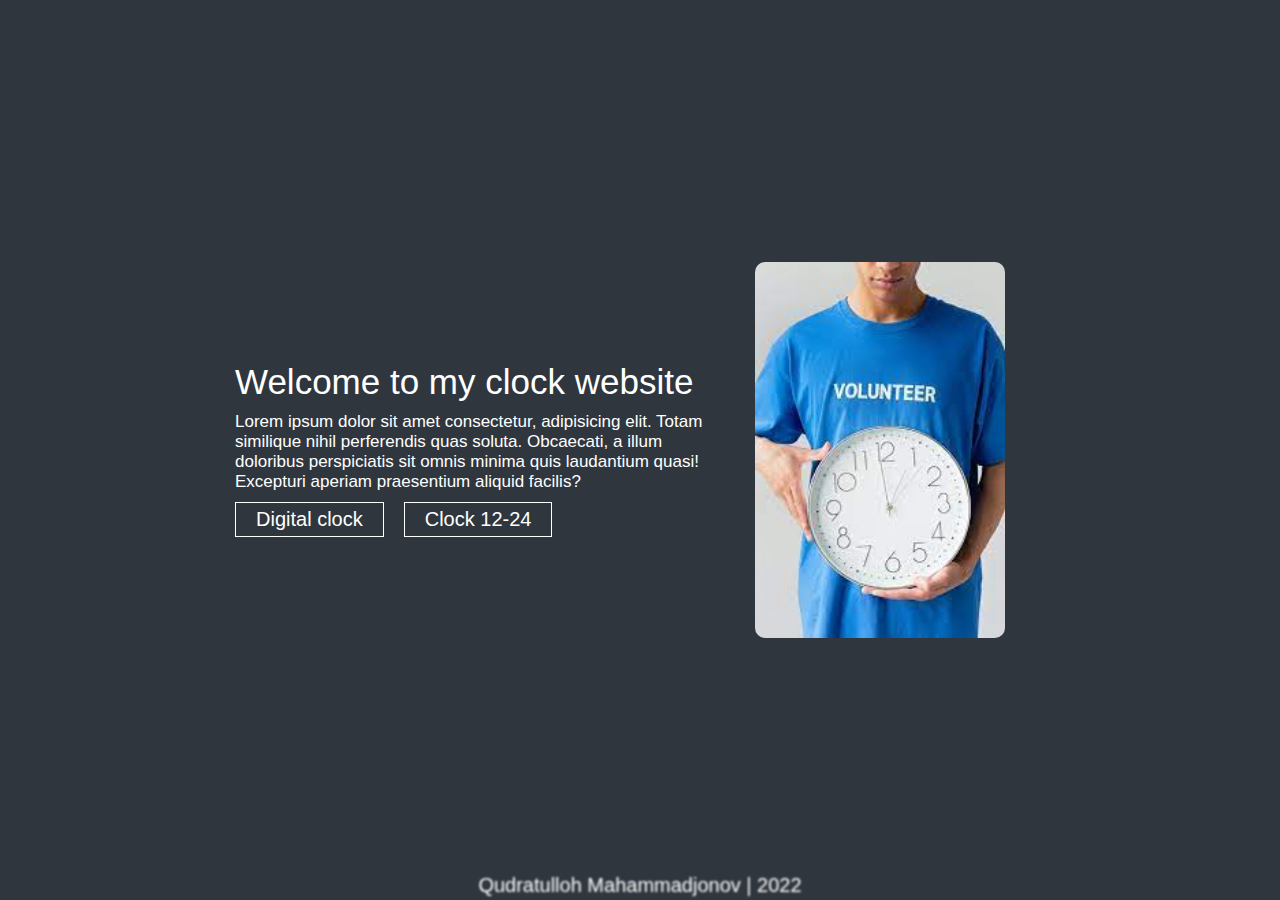
<file: index.html>
<!DOCTYPE html>
<html lang="en">
<head>
    <meta charset="UTF-8">
    <meta http-equiv="X-UA-Compatible" content="IE=edge">
    <meta name="viewport" content="width=device-width, initial-scale=1.0">
    <meta name="author" content="Clock">
    <meta name="description" content="Lorem ipsum dolor sit amet consectetur adipisicing elit. Delectus laudantium fugit unde laborum ratione iste maxime suscipit est ipsam id.">
    <meta name="og:image" content="https://time-qudratulloh.netlify.app/img/hero_img.jpg">
    <title>Clock</title>
    <link rel="stylesheet" href="./css/my.css">
    <link rel="shortcut icon" href="./img/favicon.png" type="image/x-icon">
    <link rel="stylesheet" href="https://cdnjs.cloudflare.com/ajax/libs/font-awesome/6.3.0/css/all.min.css" integrity="sha512-SzlrxWUlpfuzQ+pcUCosxcglQRNAq/DZjVsC0lE40xsADsfeQoEypE+enwcOiGjk/bSuGGKHEyjSoQ1zVisanQ==" crossorigin="anonymous" referrerpolicy="no-referrer" />
</head>
<body>

    <!-- hero start -->
    
    <section class="hero">

        <div class="container hero__container">

            <div class="hero__text-box">

                <h1 class="hero__title">Welcome to my <span class="main-title">clock</span> website</h1>
                
                <p class="hero__text">
                    Lorem ipsum dolor sit amet consectetur, adipisicing elit. Totam similique nihil perferendis quas soluta. Obcaecati, a illum doloribus perspiciatis sit omnis minima quis laudantium quasi! Excepturi aperiam praesentium aliquid facilis?
                </p>
    
                <div class="hero__btn-wrap btn-wrap">
    
                    <a href="./digital.html" class="hero__btn btn">Digital clock</a>

                    <a href="./12-24.html" class="hero__btn btn">Clock 12-24</a>
    
                </div>
                
            </div>

            <a href="./img/hero_img.jpg" download="Clock" class="hero__img-box">

                <img src="./img/hero_img.jpg" alt="Clock" class="hero__img">
                
            </a>

        </div>
        
    </section>

    <!-- hero end -->



    <!-- footer start -->

    <footer class="footer">

        <div class="container footer__container">

            <h2 class="footer__title">

                <a href="https://qudratulloh.netlify.app/" class="footer__content">
                    <i class="far fa-copyright fa-flip"></i> Qudratulloh Mahammadjonov | 2022
                </a>

            </h2>

        </div>
        
    </footer>

    <!-- footer end -->
    
</body>
</html>
</file>
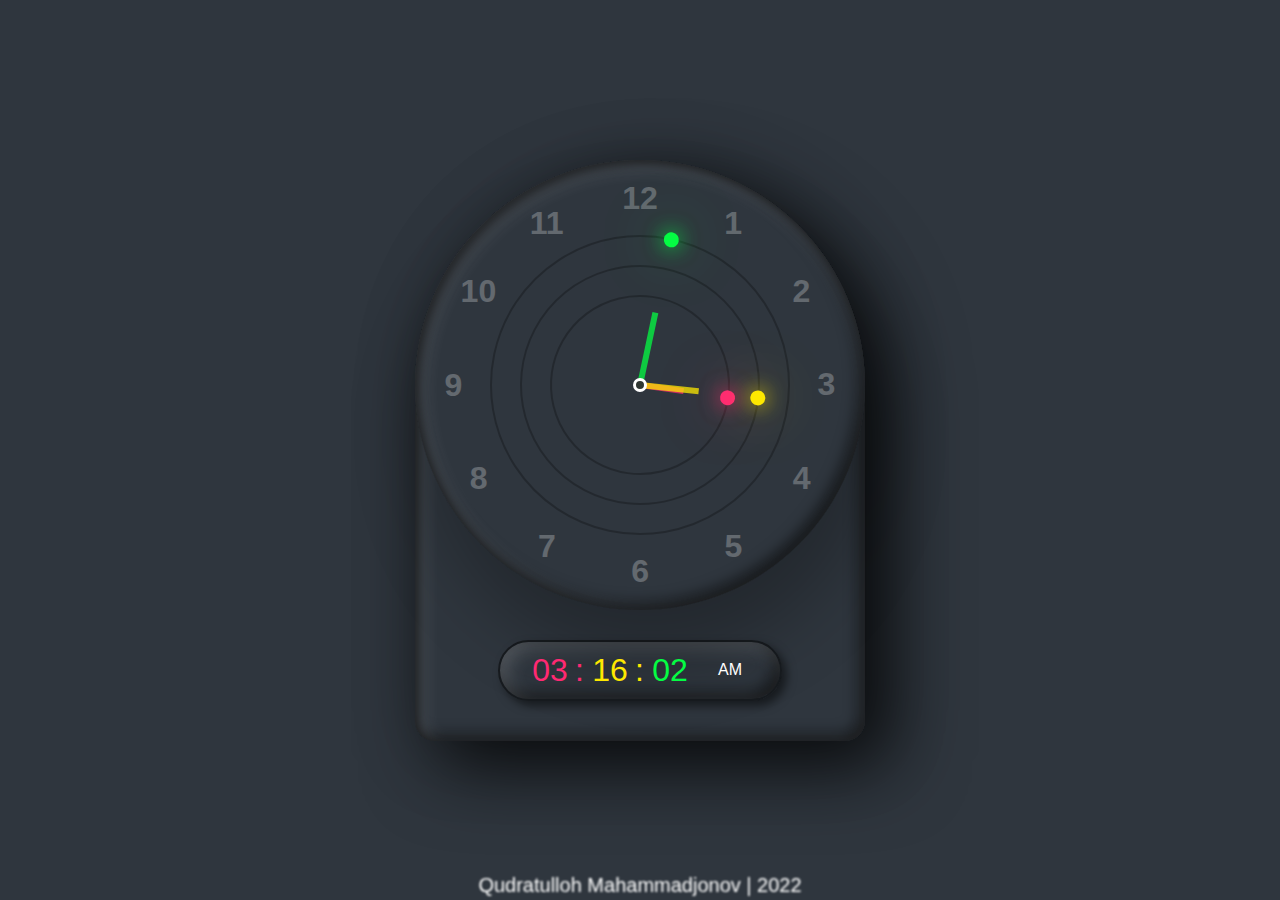
<file: 12-24.html>
<!DOCTYPE html>
<html lang="en">
<head>
    <meta charset="UTF-8">
    <meta http-equiv="X-UA-Compatible" content="IE=edge">
    <meta name="viewport" content="width=device-width, initial-scale=1.0">
    <title>Clock 12-24</title>
    <link rel="stylesheet" href="./css/my.css">
    <link rel="stylesheet" href="./css/style.css">
    <link rel="shortcut icon" href="./img/favicon.png" type="image/x-icon">
</head>
<body>

    <!-- clock start -->
    
    <div class="container">
        
        <div class="clock">

            <div class="circle" id="sc" style="--clr: #04fc43;"><i></i></div>
            <div class="circle circle2" id="mn" style="--clr: #fee800;"><i></i></div>
            <div class="circle circle3" id="hr" style="--clr: #ff2972;"><i></i></div>

            <span style="--i:1;"><b>1</b></span>
            <span style="--i:2;"><b>2</b></span>
            <span style="--i:3;"><b>3</b></span>
            <span style="--i:4;"><b>4</b></span>
            <span style="--i:5;"><b>5</b></span>
            <span style="--i:6;"><b>6</b></span>
            <span style="--i:7;"><b>7</b></span>
            <span style="--i:8;"><b>8</b></span>
            <span style="--i:9;"><b>9</b></span>
            <span style="--i:10;"><b>10</b></span>
            <span style="--i:11;"><b>11</b></span>
            <span style="--i:12;"><b>12</2b></span>

        </div>
        
        <!-- digitial clock -->
        <div id="time">

            <div id="hours" style="--clr: #ff2972;">00</div>
            <div id="minutes" style="--clr: #fee800;">00</div>
            <div id="seconds" style="--clr: #04fc43;">00</div>

            <div id="ampm">AM</div>

        </div>

    </div>

    <!-- clock end -->



    <!-- footer start -->

    <footer class="footer">

        <div class="footer__container">

            <h2 class="footer__title">

                <a href="https://qudratulloh.netlify.app/" class="footer__content">
                    <i class="far fa-copyright fa-flip"></i> Qudratulloh Mahammadjonov | 2022
                </a>

            </h2>

        </div>
        
    </footer>

    <!-- footer end -->

    <script src="./js/script.js"></script>

</body>
</html>
</file>
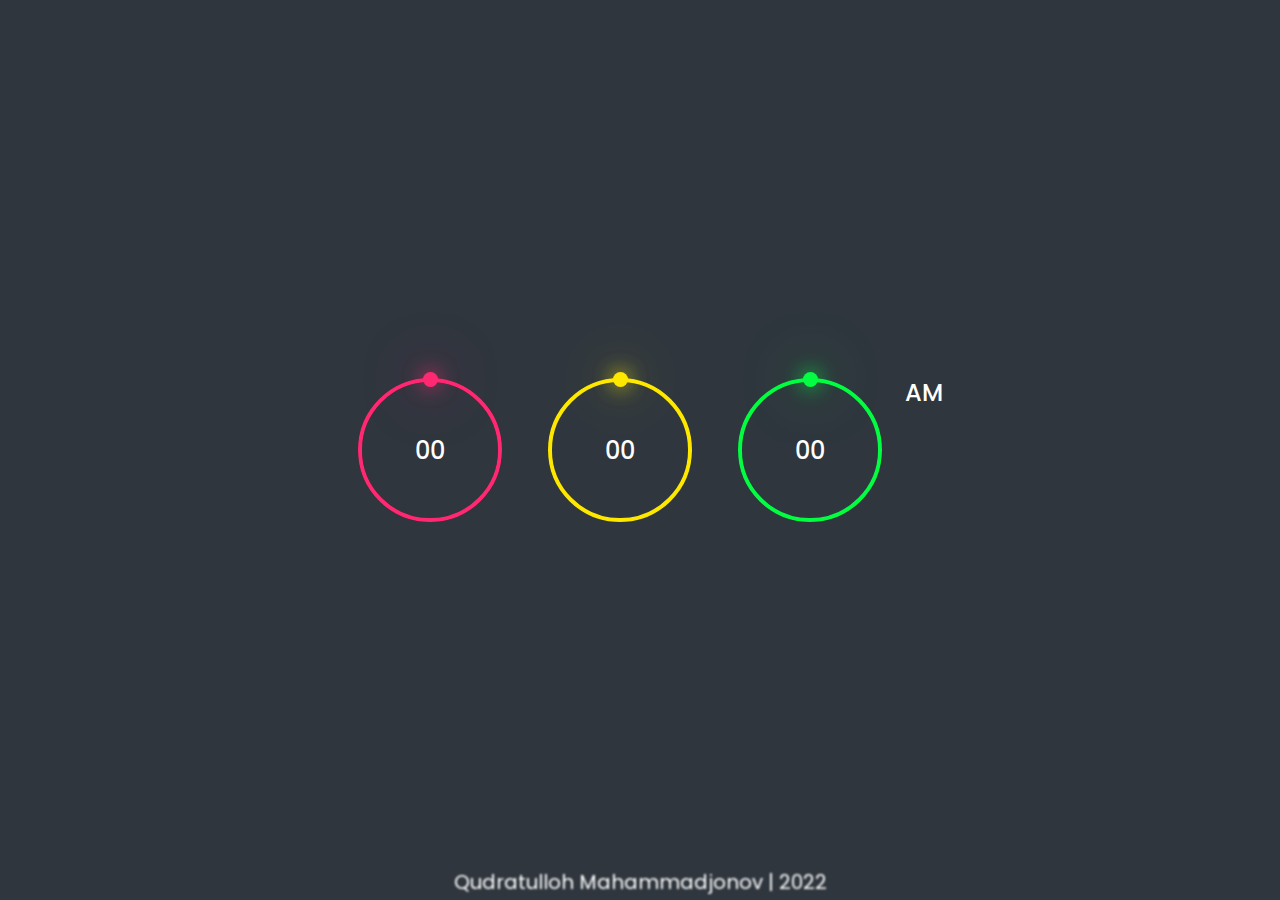
<file: digital.html>
<!DOCTYPE html>
<html lang="en">
<head>
    <meta charset="UTF-8">
    <meta http-equiv="X-UA-Compatible" content="IE=edge">
    <meta name="viewport" content="width=device-width, initial-scale=1.0">
    <title>Digital clock</title>
    <link rel="stylesheet" href="./css/my.css">
    <link rel="stylesheet" href="./css/main.css">
    <link rel="shortcut icon" href="./img/favicon.png" type="image/x-icon">
    <link rel="stylesheet" href="https://cdnjs.cloudflare.com/ajax/libs/font-awesome/6.3.0/css/all.min.css" integrity="sha512-SzlrxWUlpfuzQ+pcUCosxcglQRNAq/DZjVsC0lE40xsADsfeQoEypE+enwcOiGjk/bSuGGKHEyjSoQ1zVisanQ==" crossorigin="anonymous" referrerpolicy="no-referrer" />
</head>
<body>

    <!-- clock start -->
    
    <section class="container">

        <div id="time">

            <div class="circle" style="--color: #ff2972">

                <div class="dots h_dot"></div>

                <svg>
                    <circle cx="70" cy="70" r="70"></circle>
                    <circle cx="70" cy="70" r="70" id="hh"></circle>
                </svg>

                <div id="hours">00</div>

            </div>

            <div class="circle" style="--color: #fee800">
                
                <div class="dots m_dot"></div>

                <svg>
                    <circle cx="70" cy="70" r="70"></circle>
                    <circle cx="70" cy="70" r="70" id="mm"></circle>
                </svg>

                <div id="minutes">00</div>

            </div>

            <div class="circle" style="--color: #04fc43">

                <div class="dots s_dot"></div>

                <svg>
                    <circle cx="70" cy="70" r="70"></circle>
                    <circle cx="70" cy="70" r="70" id="ss"></circle>
                </svg>

                <div id="seconds">00</div>

            </div>

            <div class="ap">
                <div id="ampm">AM</div>
            </div>

        </div>

    </section>

    <!-- clock end -->
    


    <!-- footer start -->

    <footer class="footer">

        <div class="footer__container">

            <h2 class="footer__title">

                <a href="https://qudratulloh.netlify.app/" class="footer__content">
                    <i class="far fa-copyright fa-flip"></i> Qudratulloh Mahammadjonov | 2022
                </a>

            </h2>

        </div>
        
    </footer>

    <!-- footer end -->

    <script src="./js/app.js"></script>

</body>

</html>
</file>
<file: css/my.css>
*{
    margin: 0;
    padding: 0;
    box-sizing: border-box;
}

:focus{
    outline: 5px dotted #fff;
    outline-offset: 5px;
}

body{
    font-family: 'Poppins', sans-serif;
    background-color: #2f363e;
    color: #fff;
}



/* hero start */

.hero{
    width: 100%;
    max-width: 1240px;
    min-height: 100vh;
    padding-left: 20px;
    padding-right: 20px;
    display: flex;
    justify-content: center;
    align-items: center;
}

.hero__container{
    width: 100%;
    max-width: 1240px;
    padding-left: 20px;
    padding-right: 20px;
    display: flex;
    justify-content: center;
    align-items: center;
    gap: 20px;
    flex-wrap: wrap;
    margin-left: auto;
    margin-right: auto;
}

.hero__text-box{
    width: 100%;
    max-width: 500px;
    display: grid;
    align-items: center;
    gap: 10px;
}

.hero__title{
    font-weight: 400;
    font-size: 35px;
}

.hero__text{
    font-weight: 400;
    font-size: 17px;
}

.btn-wrap{
    display: flex;
    align-items: center;
    gap: 20px;
    flex-wrap: wrap;
}

.btn{
    padding: 5px 20px;
    font-weight: 400;
    font-size: 20px;
    color: #fff;
    border: 1px solid #fff;
    text-decoration: none;
    transition: 0.4s;
}

.btn:hover{
    color: #2f363e;
    background-color: #fff;
    letter-spacing: 2px;
    letter-spacing: 2px;
}

.hero__img-box{
    width: 100%;
    max-width: 250px;
    display: flex;
    border-radius: 10px;
    overflow: hidden;
}

.hero__img{
    width: 100%;
    object-fit: cover;
    transition: 1s;
}

.hero__img-box:hover .hero__img{
    scale: 1.9;
}

/* hero end */



/* footer start */

.footer{
    width: 100%;
    position: fixed;
    padding-top: 5px;
    padding-bottom: 3px;
    display: flex;
    justify-content: center;
    align-items: center;
    right: 0;
    left: 0;
    bottom: 0;
    filter: blur(1px);
}

.footer__container{
    display: flex;
    justify-content: center;
    align-items: center;
    text-align: center;
    margin-left: auto;
    margin-right: auto;
}

.footer__title{
    font-weight: 400;
    font-size: 20px;
}

.footer__content{
    color: #fff;
    text-decoration: none;
    transition: 0.4s;
}

.footer__content:hover{
    opacity: 0.8;
}

.footer__content:active{
    opacity: 0.6;
}

/* footer start */
</file>
<file: css/style.css>
* {
  margin: 0;
  padding: 0;
  -webkit-box-sizing: border-box;
  box-sizing: border-box;
  font-family: 'Poppins', sans-serif;
}

body {
  display: -webkit-box;
  display: -ms-flexbox;
  display: flex;
  -webkit-box-pack: center;
  -ms-flex-pack: center;
  justify-content: center;
  -webkit-box-align: center;
  -ms-flex-align: center;
  align-items: center;
  min-height: 100vh;
  background: #2f363e;
}

.container {
  position: relative;
  background: #2f363e;
  /* min-height: 500px; */
  border-radius: 20px;
  border-top-left-radius: 225px;
  border-top-right-radius: 225px;
  -webkit-box-shadow: 25px 25px 75px rgba(0, 0, 0, 0.75),
    10px 10px 70px rgba(0, 0, 0, 0.25),
    inset 5px 5px 10px rgba(0, 0, 0, 0.5),
    inset 5px 5px 20px rgba(255, 255, 255, 0.2),
    inset -5px -5px 15px rgba(0, 0, 0, 0.75);
  box-shadow: 25px 25px 75px rgba(0, 0, 0, 0.75),
    10px 10px 70px rgba(0, 0, 0, 0.25),
    inset 5px 5px 10px rgba(0, 0, 0, 0.5),
    inset 5px 5px 20px rgba(255, 255, 255, 0.2),
    inset -5px -5px 15px rgba(0, 0, 0, 0.75);
  display: -webkit-box;
  display: -ms-flexbox;
  display: flex;
  -webkit-box-pack: center;
  -ms-flex-pack: center;
  justify-content: center;
  -webkit-box-align: center;
  -ms-flex-align: center;
  align-items: center;
  -webkit-box-orient: vertical;
  -webkit-box-direction: normal;
  -ms-flex-direction: column;
  flex-direction: column;
}

.clock {
  position: relative;
  width: 450px;
  height: 450px;
  background: #2f363e;
  border-radius: 50%;
  -webkit-box-shadow: 10px 50px 70px rgba(0, 0, 0, 0.25),
    inset 5px 5px 10px rgba(0, 0, 0, 0.5),
    inset 5px 5px 20px rgba(255, 255, 255, 0.2),
    inset -5px -5px 15px rgba(0, 0, 0, 0.75);
  box-shadow: 10px 50px 70px rgba(0, 0, 0, 0.25),
    inset 5px 5px 10px rgba(0, 0, 0, 0.5),
    inset 5px 5px 20px rgba(255, 255, 255, 0.2),
    inset -5px -5px 15px rgba(0, 0, 0, 0.75);
  display: -webkit-box;
  display: -ms-flexbox;
  display: flex;
  -webkit-box-pack: center;
  -ms-flex-pack: center;
  justify-content: center;
  -webkit-box-align: center;
  -ms-flex-align: center;
  align-items: center;
  margin-bottom: 30px;
}

.clock::before {
  content: '';
  position: absolute;
  width: 8px;
  height: 8px;
  background: #2f3632;
  border: 3px solid #fff;
  border-radius: 50%;
  z-index: 100000;
}

.clock span {
  position: absolute;
  inset: 20px;
  color: #fff;
  text-align: center;
  -webkit-transform: rotate(calc(30deg * var(--i)));
  transform: rotate(calc(30deg * var(--i)));
  /* 360 / 12 = 30deg */
}

.clock span b {
  font-size: 2em;
  opacity: 0.25;
  font-weight: 600;
  display: inline-block;
  -webkit-transform: rotate(calc(-30deg * var(--i)));
  transform: rotate(calc(-30deg * var(--i)));
}

.circle {
  position: absolute;
  width: 300px;
  height: 300px;
  border: 2px solid rgba(0, 0, 0, 0.25);
  border-radius: 50%;
  display: -webkit-box;
  display: -ms-flexbox;
  display: flex;
  -webkit-box-pack: center;
  -ms-flex-pack: center;
  justify-content: center;
  -webkit-box-align: start;
  -ms-flex-align: start;
  align-items: flex-start;
  z-index: 10;
}

.circle i {
  position: absolute;
  width: 6px;
  height: 50%;
  background: var(--clr);
  opacity: 0.75;
  -webkit-transform-origin: bottom;
  transform-origin: bottom;
  -webkit-transform: scaleY(0.5);
  transform: scaleY(0.5);
}

.circle :nth-child(1) i {
  width: 2px;
}

.circle :nth-child(2) i {
  width: 6px;
}

.circle2 {
  width: 240px;
  height: 240px;
  z-index: 9;
}

.circle3 {
  width: 180px;
  height: 180px;
  z-index: 8;
}

.circle::before {
  content: '';
  position: absolute;
  top: -8.5px;
  width: 15px;
  height: 15px;
  border-radius: 50%;
  background: var(--clr);
  -webkit-box-shadow: 0 0 20px var(--clr), 0 0 60px var(--clr);
  box-shadow: 0 0 20px var(--clr), 0 0 60px var(--clr);
}

/* digitial clock style */
#time {
  margin-bottom: 40px;
  display: -webkit-box;
  display: -ms-flexbox;
  display: flex;
  padding: 10px 20px;
  font-size: 2em;
  font-weight: 600;
  border: 2px solid rgba(0, 0, 0, 0.5);
  border-radius: 40px;
  -webkit-box-shadow: 5px 5px 10px rgba(0, 0, 0, 0.5),
    inset 5px 5px 20px rgba(255, 255, 255, 0.2),
    inset -5px -5px 15px rgba(0, 0, 0, 0.75);
  box-shadow: 5px 5px 10px rgba(0, 0, 0, 0.5),
    inset 5px 5px 20px rgba(255, 255, 255, 0.2),
    inset -5px -5px 15px rgba(0, 0, 0, 0.75);
}

#time div {
  position: relative;
  width: 60px;
  text-align: center;
  font-weight: 500;
  color: var(--clr);
}

#time div:nth-child(1)::after,
#time div:nth-child(2)::after {
  content: ':';
  position: absolute;
  right: -4px;
}

#time div:last-child {
  font-size: 0.5em;
  display: -webkit-box;
  display: -ms-flexbox;
  display: flex;
  -webkit-box-pack: center;
  -ms-flex-pack: center;
  justify-content: center;
  -webkit-box-align: center;
  -ms-flex-align: center;
  align-items: center;
  color: #fff;
}

#time div:nth-child(2)::after {
  -webkit-animation: animate 1s steps(1) infinite;
  animation: animate 1s steps(1) infinite;
}

@-webkit-keyframes animate {
  0% {
    opacity: 1;
  }

  50% {
    opacity: 0;
  }
}

@keyframes animate {
  0% {
    opacity: 1;
  }

  50% {
    opacity: 0;
  }
}

/*# sourceMappingURL=style.css.map */
</file>
<file: css/main.css>
@import url('https://fonts.googleapis.com/css2?family=Poppins:wght@100;300;400;500;600;700;800;900&display=swap');

* {
    margin: 0;
    padding: 0;
    box-sizing: border-box;
}

body {
    font-family: 'Poppins', sans-serif;
}

.container {
    width: 100%;
    min-height: 100vh;
    display: flex;
    justify-content: center;
    align-items: center;
    background: #2f363e;
}

#time {
    display: flex;
    gap: 40px;
    color: #fff;
}

#time .circle {
    position: relative;
    width: 150px;
    height: 150px;
    display: flex;
    justify-content: center;
    align-items: center;
}

#time .circle svg {
    position: relative;
    width: 150px;
    height: 150px;
    transform: rotate(270deg);
}

#time .circle svg circle {
    width: 100%;
    height: 100%;
    fill: transparent;
    stroke: #191919;
    stroke-width: 4px;
    transform: translate(5px, 5px);
}

#time .circle svg circle:nth-child(2) {
    stroke: var(--color);
    stroke-dasharray: 440;
}

#time div {
    position: absolute;
    text-align: center;
    font-size: 1.5rem;
    font-weight: 500;
}

#time div span {
    position: absolute;
    transform: translate(-50%, 0px);
    font-size: 0.5rem;
    font-weight: 300;
    letter-spacing: 0.1rem;
    text-transform: uppercase;
}

#time .ap {
    position: relative;
    font-size: 1rem;
    transform: translate(-20px);
}

.dots {
    position: absolute;
    width: 100%;
    height: 100%;
    display: flex;
    justify-content: center;
    z-index: 10;
}

.dots::before {
    content: '';
    position: absolute;
    top: -3px;
    width: 15px;
    height: 15px;
    background: var(--color);
    border-radius: 50%;
    box-shadow: 0 0 20px var(--color), 0 0 60px var(--color);
}
</file>
